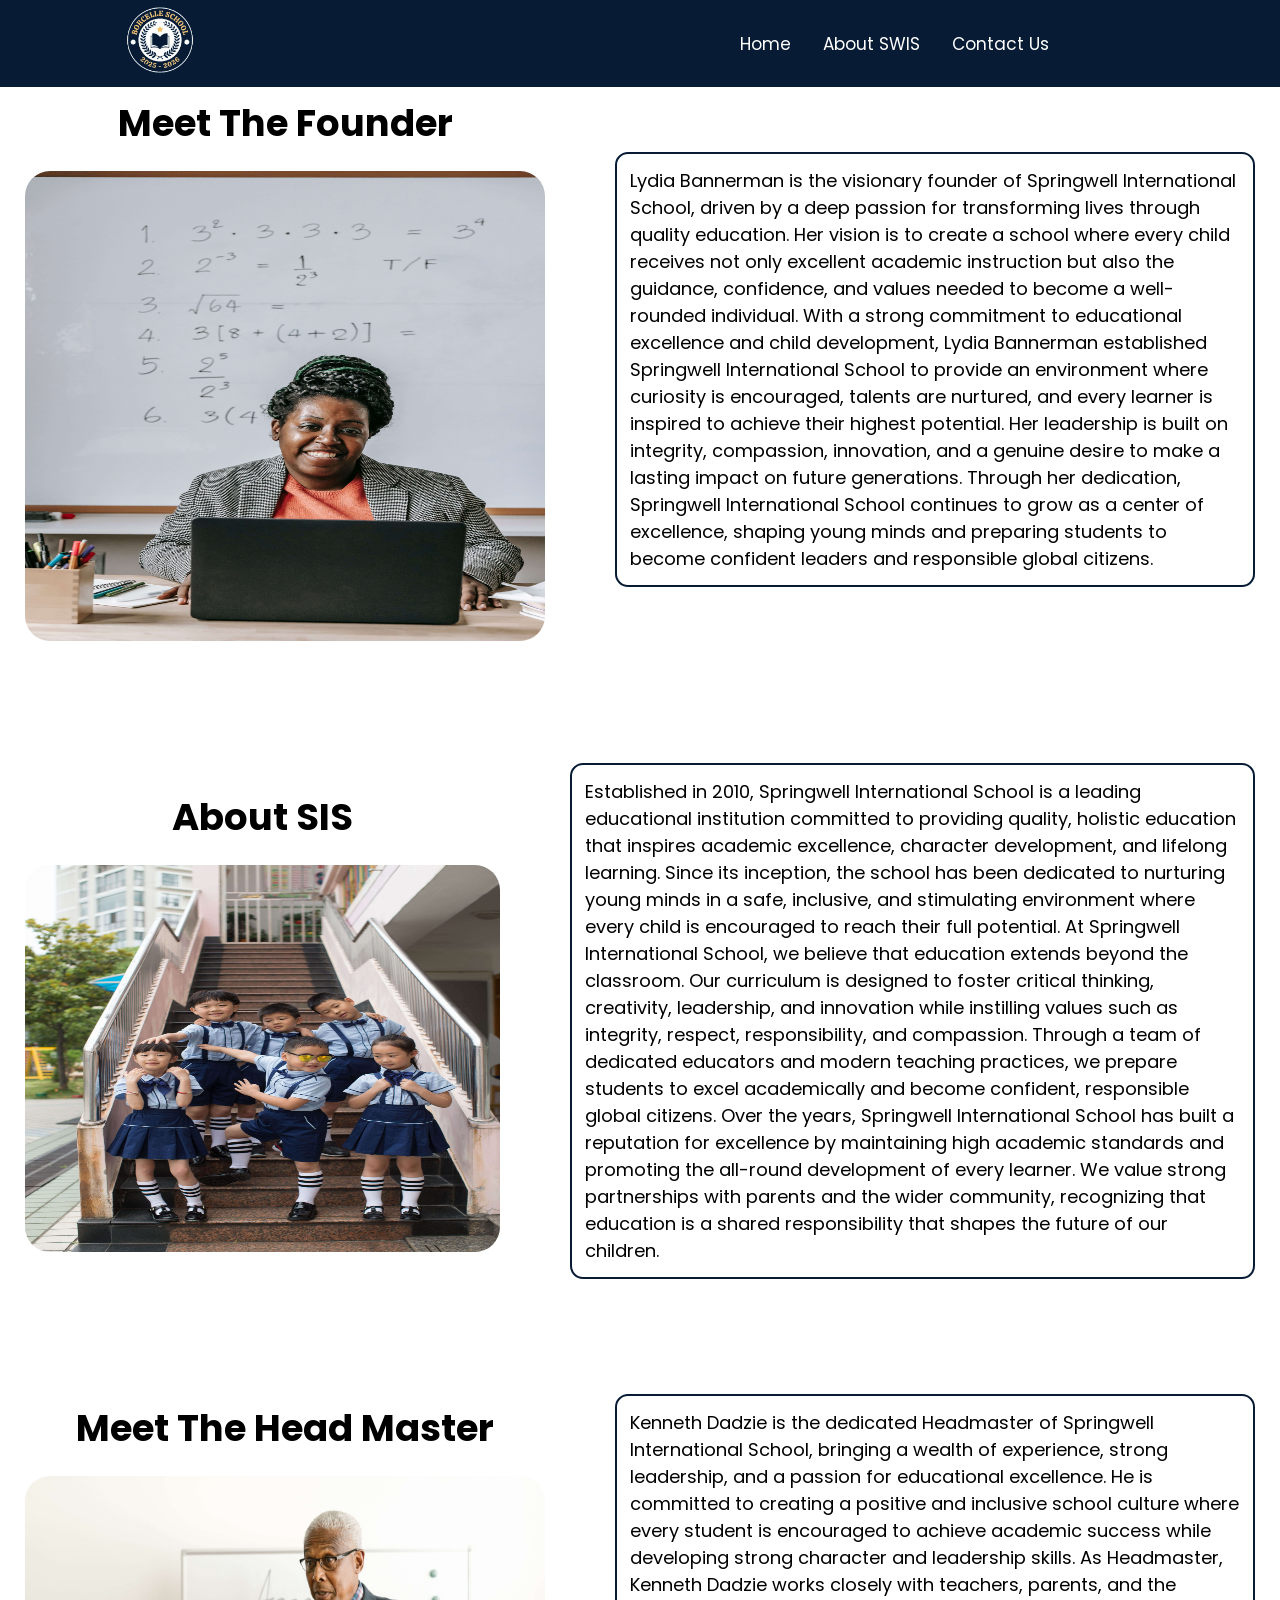
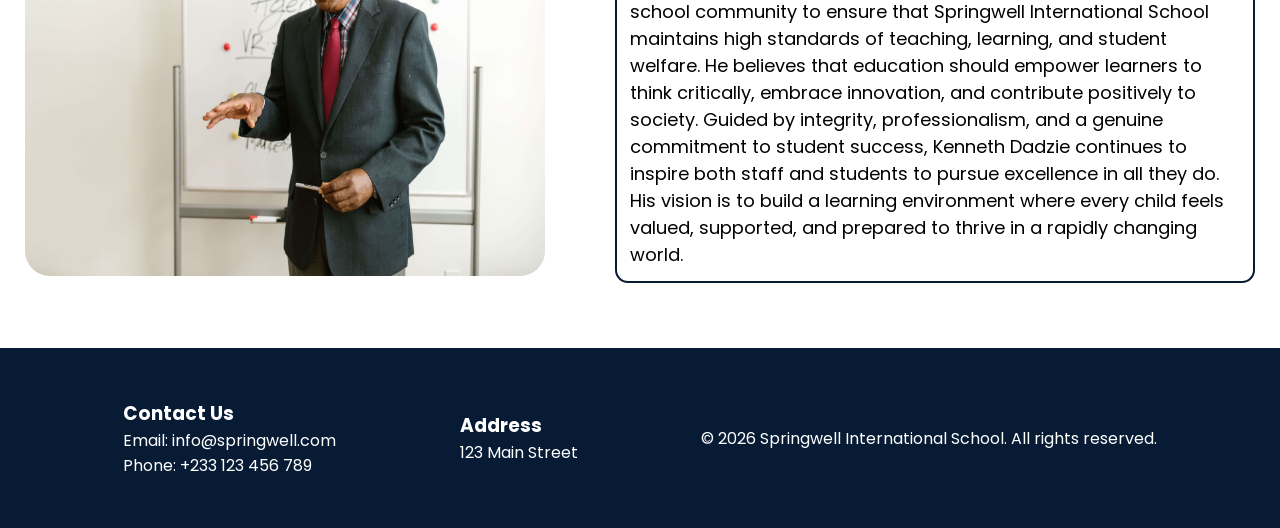
<file: about.html>
<!doctype html>
<html lang="en">
  <head>
    <meta charset="UTF-8" />
    <meta name="viewport" content="width=device-width, initial-scale=1.0" />
    <title>About SIS</title>
    <link rel="icon" type="image/x-icon" href="img/logo.favicon.ico" />
  </head>
  <body>
    <link rel="stylesheet" href="about.css" />
    <nav>
      <div class="log">
        <img class="logo" src="./img/logo-removebg.png" />
      </div>
      <div class="another">
        <ul class="menu-items">
          <li><a href="index.html">Home</a></li>
          <li><a href="about.html">About SWIS</a></li>
          <!-- <li><a href="student.html">Student Portal</a></li> -->
          <li><a href="contact.html">Contact Us</a></li>
        </ul>
        <button id="menuBtn">Menu</button>
      </div>
    </nav>
    <div class="hero">
      <div class="hero1">
        <h2>Meet The Founder</h2>
        <img class="founder" src="./img/founder.jpg" />
      </div>
      <div class="hero2">
        <p>
          Lydia Bannerman is the visionary founder of Springwell International
          School, driven by a deep passion for transforming lives through
          quality education. Her vision is to create a school where every child
          receives not only excellent academic instruction but also the
          guidance, confidence, and values needed to become a well-rounded
          individual. With a strong commitment to educational excellence and
          child development, Lydia Bannerman established Springwell
          International School to provide an environment where curiosity is
          encouraged, talents are nurtured, and every learner is inspired to
          achieve their highest potential. Her leadership is built on integrity,
          compassion, innovation, and a genuine desire to make a lasting impact
          on future generations. Through her dedication, Springwell
          International School continues to grow as a center of excellence,
          shaping young minds and preparing students to become confident leaders
          and responsible global citizens.
        </p>
      </div>
    </div>
    <div class="hero">
      <div class="hero1">
        <h2>About SIS</h2>
        <img class="kids" src="./img/kids.jpg" loading="lazy" />
      </div>
      <div class="hero2">
        <p>
          Established in 2010, Springwell International School is a leading
          educational institution committed to providing quality, holistic
          education that inspires academic excellence, character development,
          and lifelong learning. Since its inception, the school has been
          dedicated to nurturing young minds in a safe, inclusive, and
          stimulating environment where every child is encouraged to reach their
          full potential. At Springwell International School, we believe that
          education extends beyond the classroom. Our curriculum is designed to
          foster critical thinking, creativity, leadership, and innovation while
          instilling values such as integrity, respect, responsibility, and
          compassion. Through a team of dedicated educators and modern teaching
          practices, we prepare students to excel academically and become
          confident, responsible global citizens. Over the years, Springwell
          International School has built a reputation for excellence by
          maintaining high academic standards and promoting the all-round
          development of every learner. We value strong partnerships with
          parents and the wider community, recognizing that education is a
          shared responsibility that shapes the future of our children.
        </p>
      </div>
    </div>
    <div class="hero">
      <div class="hero1">
        <h2>Meet The Head Master</h2>
        <img class="head" src="./img/head.jpg" />
      </div>
      <div class="hero2">
        <p>
          Kenneth Dadzie is the dedicated Headmaster of Springwell International
          School, bringing a wealth of experience, strong leadership, and a
          passion for educational excellence. He is committed to creating a
          positive and inclusive school culture where every student is
          encouraged to achieve academic success while developing strong
          character and leadership skills. As Headmaster, Kenneth Dadzie works
          closely with teachers, parents, and the school community to ensure
          that Springwell International School maintains high standards of
          teaching, learning, and student welfare. He believes that education
          should empower learners to think critically, embrace innovation, and
          contribute positively to society. Guided by integrity,
          professionalism, and a genuine commitment to student success, Kenneth
          Dadzie continues to inspire both staff and students to pursue
          excellence in all they do. His vision is to build a learning
          environment where every child feels valued, supported, and prepared to
          thrive in a rapidly changing world.
        </p>
      </div>
    </div>

    <footer>
      <div class="ftt">
        <h3>Contact Us</h3>
        <p>Email: info@springwell.com</p>
        <p>Phone: +233 123 456 789</p>
      </div>
      <div class="ftt">
        <h3>Address</h3>
        <p>123 Main Street</p>
      </div>
      <p class="copy">
        &copy; 2026 Springwell International School. All rights reserved.
      </p>
    </footer>
    <script src="script.js"></script>
  </body>
</html>
</file>
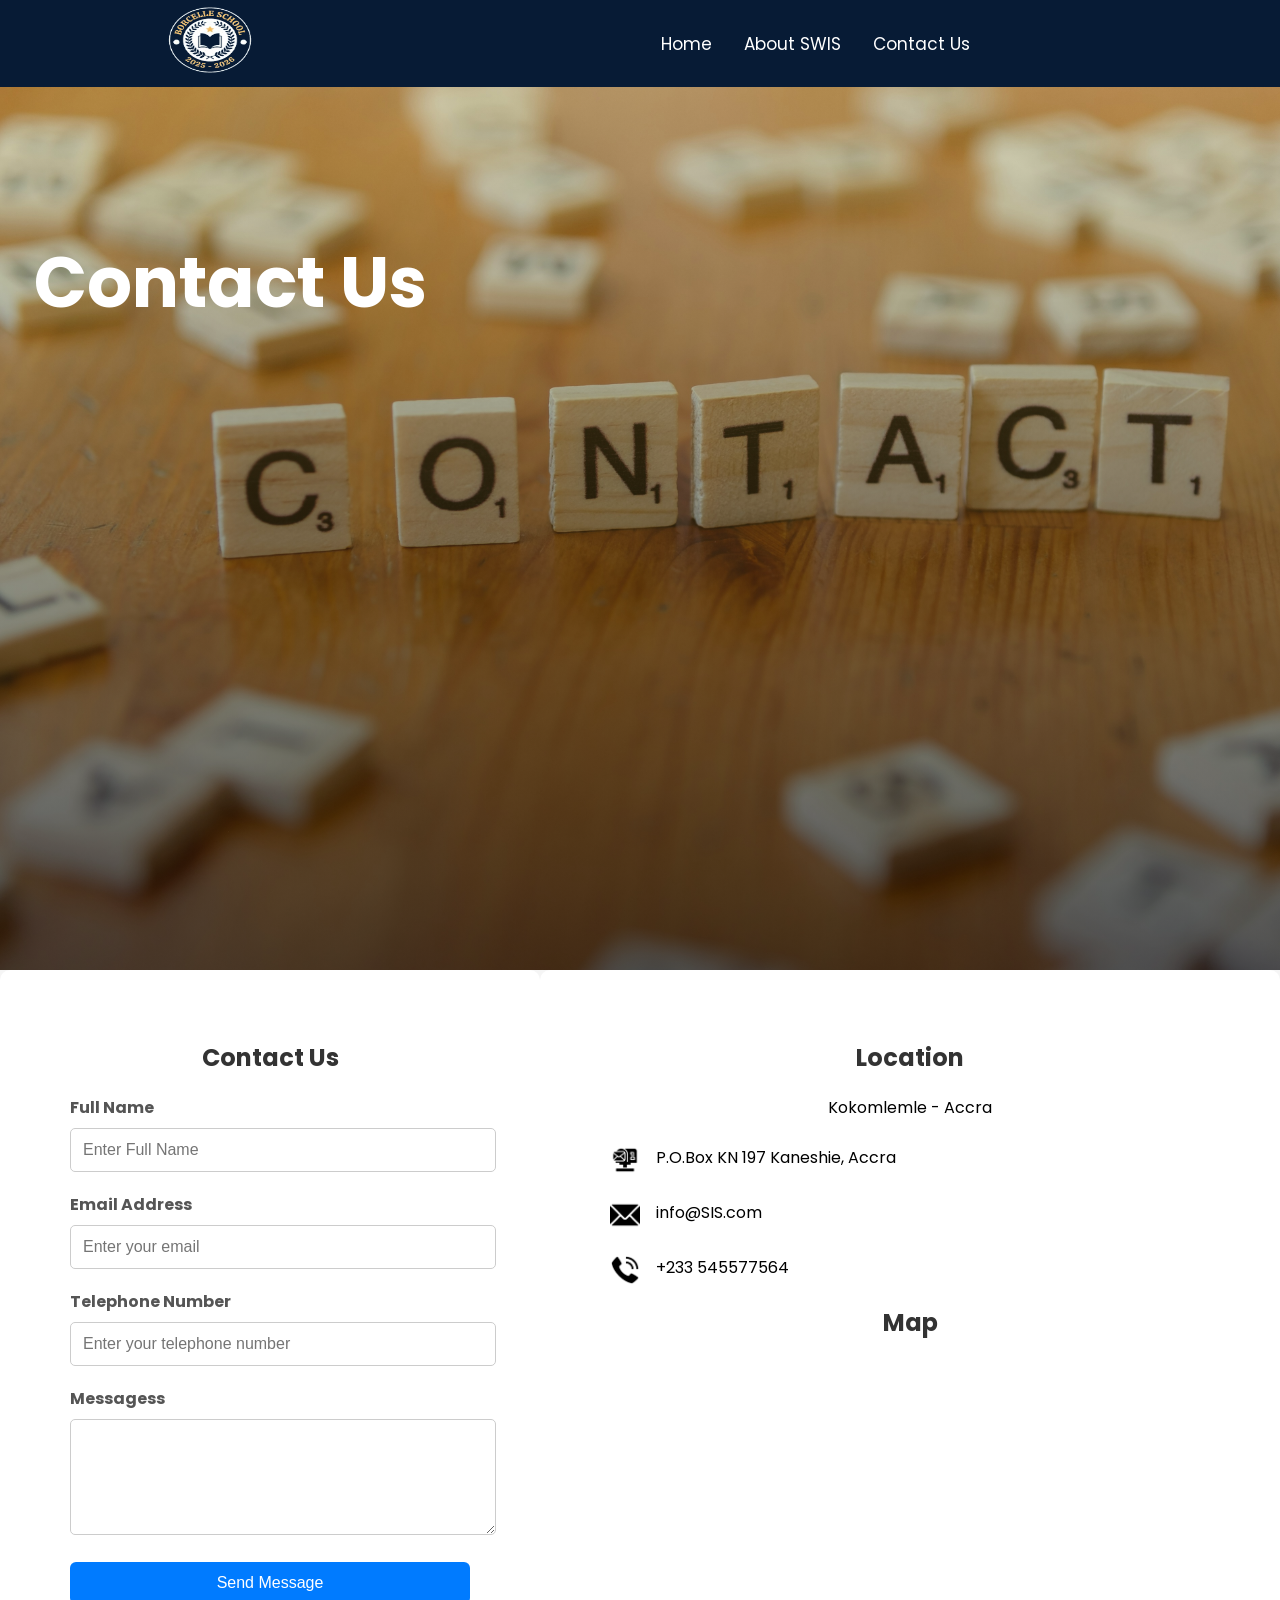
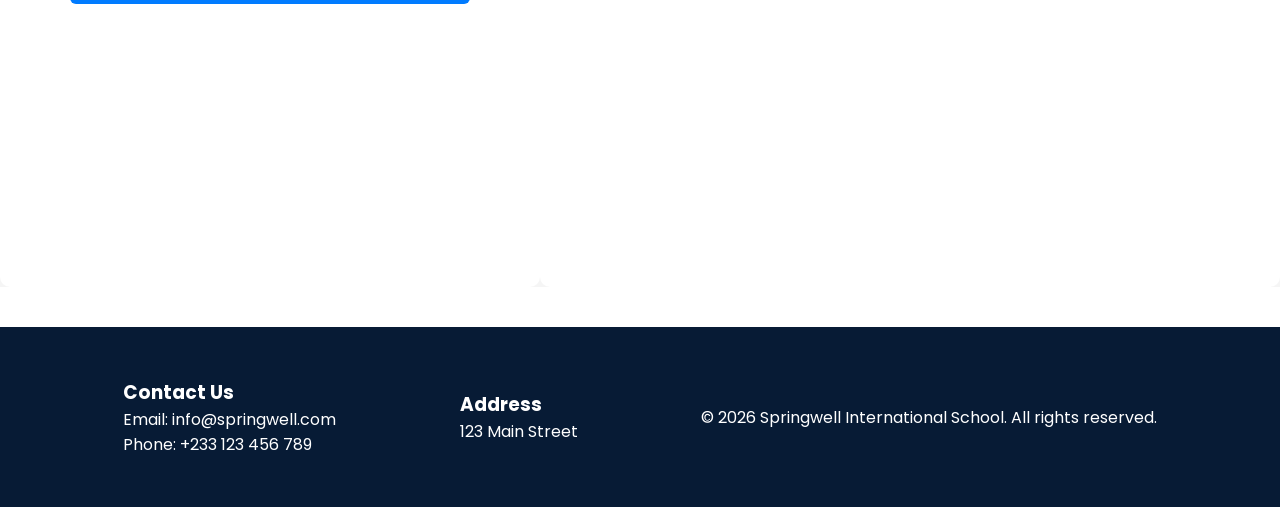
<file: contact.html>
<!doctype html>
<html lang="en">
  <head>
    <meta charset="UTF-8" />
    <meta name="viewport" content="width=device-width, initial-scale=1.0" />
    <title>Contact Us</title>
    <link rel="icon" type="image/x-icon" href="img/logo.favicon.ico" />
  </head>
  <body>
    <link rel="stylesheet" href="contact.css" />
    <nav>
      <div class="log">
        <img class="logo" src="./img/logo-removebg.png" />
      </div>
      <div class="another">
        <ul class="menu-items">
          <li><a href="index.html">Home</a></li>
          <li><a href="about.html">About SWIS</a></li>
          <!-- <li><a href="student.html">Student Portal</a></li> -->
          <li><a href="contact.html">Contact Us</a></li>
        </ul>
        <button id="menuBtn">Menu</button>
      </div>
    </nav>
    <div class="hero">
      <h2>Contact Us</h2>
    </div>
    <div class="contact-container">
      <form class="contact-form">
        <h2>Contact Us</h2>
        <label for="name">Full Name</label>
        <input type="text" id="name" placeholder="Enter Full Name" />
        <label for="email">Email Address</label>
        <input type="text" id="email" placeholder="Enter your email" />
        <label for="telephone">Telephone Number</label>
        <input
          type="number"
          id="name"
          placeholder="Enter your telephone number"
        />
        <label for="message">Messagess</label>
        <textarea type="text" id="messages" rows="5"></textarea>

        <button type="submit">Send Message</button>
      </form>
      <div class="right">
        <div class="loc">
          <h2>Location</h2>
          <p>Kokomlemle - Accra</p>
        </div>
        <div class="tele">
          <img class="telephone" src="./img/mailbox.png" />
          <p>P.O.Box KN 197 Kaneshie, Accra</p>
        </div>
        <div class="tele">
          <img class="telephone" src="./img/email.png" />
          <p>info@SIS.com</p>
        </div>
        <div class="tele">
          <img class="telephone" src="./img/telephone.png" />
          <p>+233 545577564</p>
        </div>
        <div class="map">
          <h2>Map</h2>
          <iframe
            src="https://www.google.com/maps/embed?pb=!1m18!1m12!1m3!1d3970.9688106965204!2d-0.21444162501472355!3d5.571629494408943!2m3!1f0!2f0!3f0!3m2!1i1024!2i768!4f13.1!3m3!1m2!1s0xfdf9bccc721229d%3A0xad1db2d53ced7b90!2sSpringwell%20Int%20School%20Ghana%20(SWIS)!5e0!3m2!1sen!2sgh!4v1785933659365!5m2!1sen!2sgh"
            width="600"
            height="450"
            style="border: 0"
            allowfullscreen=""
            loading="lazy"
            referrerpolicy="strict-origin-when-cross-origin"
          ></iframe>
        </div>
      </div>
    </div>
    <footer>
      <div class="ftt">
        <h3>Contact Us</h3>
        <p>Email: info@springwell.com</p>
        <p>Phone: +233 123 456 789</p>
      </div>
      <div class="ftt">
        <h3>Address</h3>
        <p>123 Main Street</p>
      </div>
      <p class="copy">
        &copy; 2026 Springwell International School. All rights reserved.
      </p>
    </footer>
    <script src="script.js"></script>
  </body>
</html>
</file>
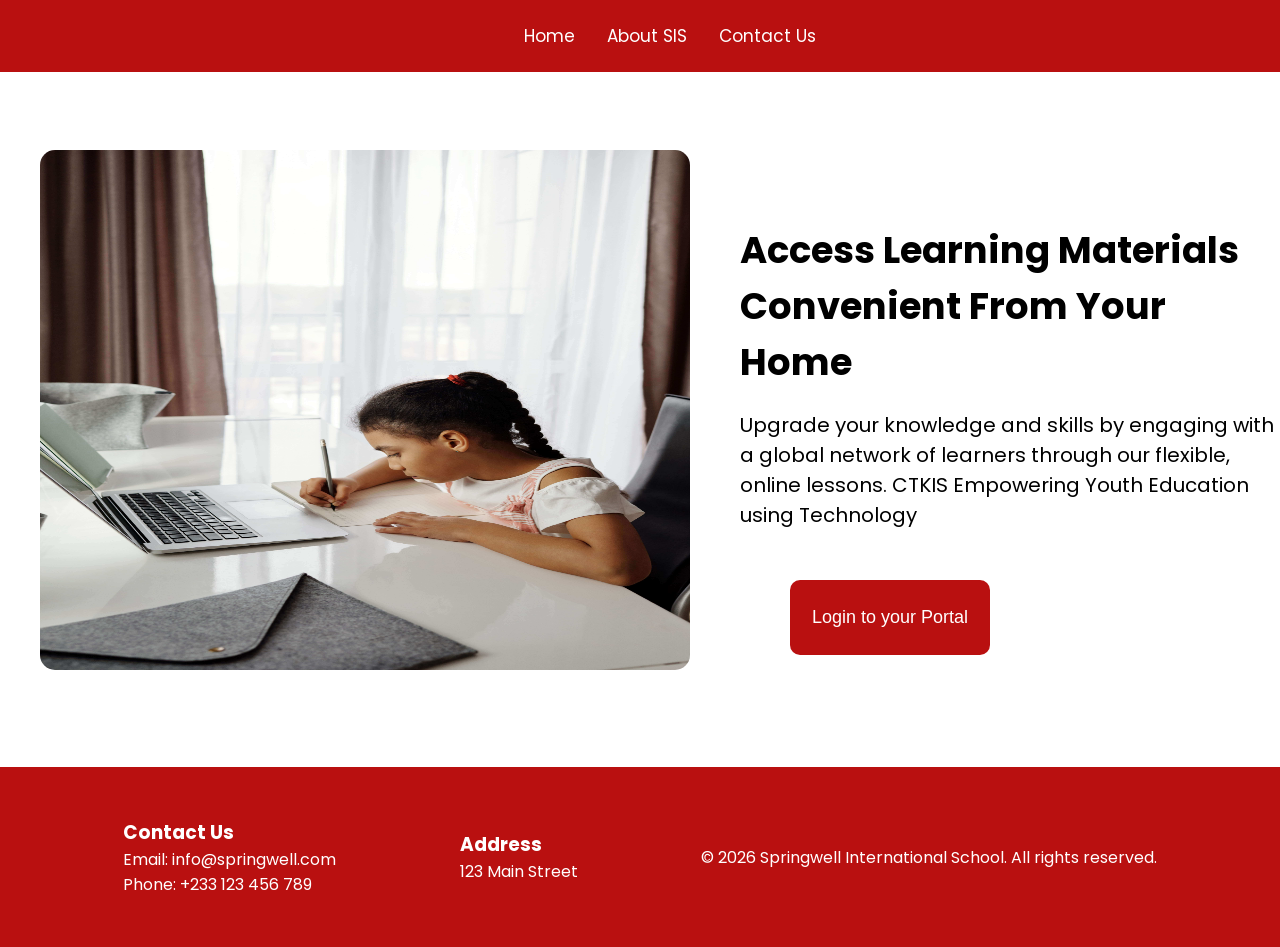
<file: student.html>
<!doctype html>
<html lang="en">
  <head>
    <meta charset="UTF-8" />
    <meta name="viewport" content="width=device-width, initial-scale=1.0" />
    <title>Student Portal</title>
  </head>
  <body>
    <link rel="stylesheet" href="student.css" />
    <nav>
      <ul>
        <li><a href="index.html">Home</a></li>
        <li><a href="about.html">About SIS</a></li>
        <!-- <li><a href="student.html">Student Portal</a></li> -->
        <li><a href="contact.html">Contact Us</a></li>
      </ul>
    </nav>
    <div class="hero">
      <div class="hero1">
        <img class="hero-image" src="./img/rename.jpg" />
      </div>
      <div class="hero2">
        <h2>Access Learning Materials Convenient From Your Home</h2>
        <p>
          Upgrade your knowledge and skills by engaging with a global network of
          learners through our flexible, online lessons. CTKIS Empowering Youth
          Education using Technology
        </p>
        <button class="portal">Login to your Portal</button>
      </div>
    </div>
    <footer>
      <div class="ftt">
        <h3>Contact Us</h3>
        <p>Email: info@springwell.com</p>
        <p>Phone: +233 123 456 789</p>
      </div>
      <div class="ftt">
        <h3>Address</h3>
        <p>123 Main Street</p>
      </div>
      <p class="copy">
        &copy; 2026 Springwell International School. All rights reserved.
      </p>
    </footer>
  </body>
</html>
</file>
<file: about.css>
@import url('https://fonts.googleapis.com/css2?family=Montserrat:ital,wght@0,100..900;1,100..900&family=Open+Sans:ital,wght@0,300..800;1,300..800&family=Poppins:ital,wght@0,100;0,200;0,300;0,400;0,500;0,600;0,700;0,800;0,900;1,100;1,200;1,300;1,400;1,500;1,600;1,700;1,800;1,900&family=Rubik:ital,wght@0,300..900;1,300..900&display=swap');

body{
    font-family: "Poppins", sans-serif;
}

*{
    padding:0;
    margin:0;
}
nav{
    display: flex;
    gap: 300px;
    position:fixed;
    background-color:#071B35;
    width:100%;
    top: 0;
    justify-content: space-between;
    align-items: center;
    
}
.logo{
    width: 80px;
    height:80px;
    margin-left: 120px;
    object-fit: cover;
}
#menuBtn {
    padding: 10px;
    cursor:pointer;
    font-weight: bold;
    display: none
}
.another{
    margin-right: 200px;
}
ul{
    display: flex;
    list-style-type: none;
    margin-left: 60px;
    padding: 15px;
   
}
ul li a{
    padding:8px 16px;
    text-decoration: none;
    display: block;
    /* margin-top: 20px; */
    text-align: center;
    font-size: 17px;
    color:white;
    
}
footer{
    background-color:#071B35;
    display: flex;
    justify-content: space-evenly;
    align-items: center;
    margin-top: 40px;
    height: 180px;
}
.ftt h3,.ftt p{
color:white;
}
.copy{
    color:white;
}
.hero{
    display:flex;
    margin-top: 50px;
    justify-content: center;
    align-items: center;
}
.hero1{
    padding:25px;
}
.hero1 h2{
    font-size: 37px;
    margin-top: 20px;
    margin-bottom: 20px;
    text-align: center;
}
.founder{
    width: 520px;
    height: 470px;
    border-radius: 25px;
    /* margin-top: 20px; */
}
.hero2{
    padding:25px;
    margin-left: 20px;
    display:flex;
    justify-content: center;
    align-items: center;
    
}
.hero2 p{
    font-size: 18px;
    margin-top: 15px;
    border:2px solid #071B35;
    border-radius: 13px;
    padding:13px;
}
.head{
     width: 520px;
    height: 400px;
    border-radius: 25px;
}
.kids{
     width: 475px;
    height: 387px;
    border-radius: 25px;
}
@media screen and (min-width:1114px) and (max-width:1200px) {
   
}
 @media screen and (min-width:832px) and (max-width:1113px) {
    nav{
        gap:20px;
    }
   .logo {
    margin-left: 35px;
}
.another {
    margin-right: 15px;
}
.menu-items {
    display: none;
    position: fixed;
    background: rgba(0, 0, 0, 0.8);
    backdrop-filter: blur(3px);
    height: 23vh;
    top: 82px;
    right: 0;
    bottom: 0px;
    width: 100%
   }
   .menu-items a{
    font-size: 25px;
   }
   .menu-items.active {
   display: block;
   }
   #menuBtn {
    display: block;
    margin-right: 35px;
    
   }

    .hero{
    display:flex;
    flex-wrap: wrap;
    margin-top: 28px;
    justify-content: center;
    align-items: center;
}
.hero1 h2{
    margin-top: 60px;
}
.founder{
    width: 750px;
    height: 650px;
    border-radius: 20px;
    /* margin-top: 20px; */
}
.kids{
    width: 750px;
    height: 650px;
    border-radius: 20px;
    /* margin-top: 20px; */
}
.head{
    width: 750px;
    height: 650px;
    border-radius: 20px;
    /* margin-top: 20px; */
}
footer{
    background-color:#071B35;
    display: block;
    justify-content:center;
    align-items: center;
    margin-top: 40px;
    width: fit-content;
    height:150px;
    gap: 5px;
    width:100%;



}

.ftt h3,.ftt p,.copy{
color:white;
font-size: 12px;
text-align: center;

}
 }
 @media screen and (min-width:761px) and (max-width:830px) {
   
.logo {
    margin-left: 35px;
}
.another {
    margin-right: 0px;
}
.menu-items {
    display: none;
    position: fixed;
    background: rgba(0, 0, 0, 0.8);
    backdrop-filter: blur(3px);
    height: 23vh;
    top: 82px;
    right: 0;
    bottom: 0px;
    width: 100%
   }
   .menu-items a{
    font-size: 25px;
   }
   .menu-items.active {
   display: block;
   }
   #menuBtn {
    display: block;
    margin-right: 35px;
    
   }
      .hero{
    display:flex;
    flex-wrap: wrap;
    margin-top: 28px;
    justify-content: center;
    align-items: center;
    margin-top:50px;
    
}
.founder{
    width: 700px;
    height: 600px;
    border-radius: 20px;
    /* margin-top: 20px; */
}
.kids{
    width: 700px;
    height: 600px;
    border-radius: 20px;
    /* margin-top: 20px; */
}
.head{
    width: 700px;
    height: 600px;
    border-radius: 20px;
    /* margin-top: 20px; */
}
footer{
    background-color:#071B35;
    display: block;
    justify-content:center;
    align-items: center;
    margin-top: 40px;
    width: fit-content;
    height:150px;
    gap: 5px;
    width:100%;



}

.ftt h3,.ftt p,.copy{
color:white;
font-size: 12px;
text-align: center;

}
  }
    @media screen and (min-width:300px) and (max-width:760px) {
   nav{
    width:100%;
    justify-content: space-between;
    gap:200px;
   }
   .logo {
    width: 60px;
    height: 60px;
    margin-left: 25px;
   }
   .another {
    margin-right: 0px;
}
   ul{
    margin-left: 30px;
    padding: 5px;
   }
   .menu-items {
    display: none;
    position: fixed;
    background: rgba(0, 0, 0, 0.8);
    backdrop-filter: blur(3px);
    height: 23vh;
    top: 90px;
    right: 0;
    bottom: 0px;
    width: 100%
   }
   .menu-items.active {
   display: block;
   }
   #menuBtn {
    display: block;
    margin-right: 25px;
   }
   .hero{
    display:flex;
    flex-wrap: wrap;
    margin-top: 28px;
    justify-content: center;
    align-items: center;
    margin-top: 50px;
}
.hero1{
    padding:10px;
}
.hero1 h2{
    font-size: 23px;
}
.founder{
    width: 350px;
    height: 250px;
    border-radius: 20px;
    /* margin-top: 20px; */
}

.kids{
    width: 350px;
    height: 250px;
    border-radius: 20px;
    /* margin-top: 20px; */
}
.head{
    width: 350px;
    height: 250px;
    border-radius: 20px;
    /* margin-top: 20px; */
}
footer{
    background-color:#071B35;
    display: block;
    justify-content:center;
    align-items: center;
    margin-top: 40px;
    width: fit-content;
    height:150px;
    gap: 5px;
    width:100%;



}

.ftt h3,.ftt p,.copy{
color:white;
font-size: 12px;
text-align: center;

}
}
</file>
<file: contact.css>
@import url('https://fonts.googleapis.com/css2?family=Montserrat:ital,wght@0,100..900;1,100..900&family=Open+Sans:ital,wght@0,300..800;1,300..800&family=Poppins:ital,wght@0,100;0,200;0,300;0,400;0,500;0,600;0,700;0,800;0,900;1,100;1,200;1,300;1,400;1,500;1,600;1,700;1,800;1,900&family=Rubik:ital,wght@0,300..900;1,300..900&display=swap');

body{
    font-family: "Poppins", sans-serif;
}

*{
    padding:0;
    margin:0;
}
nav{
    display: flex;
    gap: 300px;
    position:fixed;
    background-color:#071B35;
    width:100%;
    top: 0;
    justify-content: center;
    align-items: center;
    

    
    
    
}
.logo{
    width: 120px;
    height:80px;
    margin-left: 120px;
    object-fit: center;
}
#menuBtn {
    padding: 10px;
    cursor:pointer;
    font-weight: bold;
    display: none;
    color: black;
    background-color: white;
}
.another{
    margin-right: 250px;
}
ul{
    display: flex;
    list-style-type: none;
    margin-left: 60px;
    padding: 15px;
   
}
ul li a{
    padding:8px 16px;
    text-decoration: none;
    display: block;
    /* margin-top: 20px; */
    text-align: center;
    font-size: 17px;
    color:white;
}
.hero{
    margin-top: 70px;
    background: linear-gradient(rgba(239, 212, 79, 0.253), rgba(0, 0, 0, 0.6)), url("./img/contact.jpg");
    background-size: cover;
    height: 100vh;
    width:100%;
}

.hero h2{
 padding-top: 160px;
    font-size: 70px;
    color:white;
    margin-left:34px;
}
.contact-container{

    display: flex;
    background-color: #F5F5F5;
}
.contact-form{
    background: #fff;
    padding:70px;
    border-radius:10px;
    width:50%;
}
.contact-form h2{
    text-align: center;
    margin-bottom: 20px;
    color:#333;
}
.contact-form label{
    display:block;
    margin-bottom: 8px;
    font-weight: bold;
    color:#555;
}
 .contact-form input,
 .contact-form textarea{
    width:100%;
    padding:12px;
    margin-bottom:20px;
    border:1px solid #ccc;
    font-size:16px;
    outline:none;
    transition:border-color 0.3s;
    border-radius: 5px;
    
 }
 .contact-form input:focus,
 .contact-form textarea:focus{
    border-color: #007BFF;
 }
 .contact-form textarea{
    resize:vertical;
 }
 button{
width:100%;
padding:12px;
background: #007BFF;
color:white;
border:none;
border-radius:6px;
font-size:16px;
cursor:pointer;
transition:background 0.3s;
 }
 button:hover{
    background:#0056b3;
 }
 .right{
    background: #fff;
    padding:70px;
    border-radius:10px;
    /* box-shadow: 0 4px 12px rgba(0,0,0,0.1); */
    width:50%;
 }
 .right h2{
     text-align: center;
    margin-bottom: 20px;
    color:#333;
 }
 .right p{
    text-align: center;
    font-size: 16px;
 }
 .tele{
display: flex;
gap: 16px;
margin-top: 25px;
 }
 .telephone{
    width:30px;
    height:30px;
 }
 .map{
    margin-top: 20px;
 }
 .map h2{
      text-align: center;
    margin-bottom: 20px;
    color:#333;
 }
footer{
    background-color:#071B35;
    display: flex;
    justify-content: space-evenly;
    align-items: center;
    margin-top: 40px;
    height: 180px;
}
.ftt h3,.ftt p{
color:white;
}
.copy{
    color:white;
}
@media screen and (min-width:832px) and (max-width:1113px) {
    nav{
    width:100%;
    justify-content: space-between;
    gap:160px;
   }
    .logo {
    width: 60px;
    height: 60px;
    margin-left: 20px;
    object-fit: cover;
   }
   .another {
    margin-right: 0px;
}
   
   .menu-items {
    display: none;
    position: fixed;
    background: rgba(0, 0, 0, 0.8);
    backdrop-filter: blur(3px);
    height: 23vh;
    top: 60px;
    right: 0;
    bottom: 0px;
    width: 100%;
   }
   .menu-items a{
    font-size: 25px;
   }
.menu-items.active {
   display: block;
   }
   #menuBtn {
    display: block;
    margin-right:20px;
    width:fit-content;
   }
   .hero{
    margin-top: 60px;
   }
    .contact-container{

    display: flex;
    flex-wrap: wrap;
    background-color: #F5F5F5;
}
.contact-form{
    background: #fff;
    padding:40px;
    border-radius:10px;
    width:100%;
    
}
.right{
    background: #fff;
    padding:30px;
    border-radius:10px;
    /* box-shadow: 0 4px 12px rgba(0,0,0,0.1); */
    width:100%;
 }
 .map h2{
    text-align: center;
 }
.map{
    margin-left:50px ;
   
    
    margin-top: 30px;
 }
 .ftt h3,.ftt p,.copy{
color:white;
font-size: 12px;
text-align: center;

}
 footer{
    background-color:#071B35;
    display: block;
    justify-content:center;
    align-items: center;
    margin-top: 40px;
    width: fit-content;
    height:150px;
    gap: 5px;
    width:100%;



}
 }
 @media screen and (min-width:761px) and (max-width:830px) {
    nav{
    width:100%;
    justify-content: space-between;
    gap:160px;
   }
    .logo {
    width: 60px;
    height: 60px;
    margin-left: 20px;
    object-fit: cover;
   }
   .another {
    margin-right: 0px;
}
   
   .menu-items {
    display: none;
    position: fixed;
    background: rgba(0, 0, 0, 0.8);
    backdrop-filter: blur(3px);
    height: 23vh;
    top: 60px;
    right: 0;
    bottom: 0px;
    width: 100%;
   }
   .menu-items a{
    font-size: 25px;
   }
.menu-items.active {
   display: block;
   }
   #menuBtn {
    display: block;
    margin-right:20px;
    width:fit-content;
   }
       .contact-container{

    display: flex;
    flex-wrap: wrap;
    background-color: #F5F5F5;
}
.hero{
    margin-top:60px;
}
.contact-form{
    background: #fff;
    padding:40px;
    border-radius:10px;
    width:100%;
    
}
   .right{
    background: #fff;
    padding:70px;
    border-radius:10px;
    /* box-shadow: 0 4px 12px rgba(0,0,0,0.1); */
    width:100%;
 } 
 .map h2{
    text-align: center;
 }
.map{
    margin-left:50px ;
   
    width:450px;
    
    margin-top: 30px;
 }
 footer{
    background-color:#071B35;
    display: block;
    justify-content:center;
    align-items: center;
    margin-top: 40px;
    width: fit-content;
    height:150px;
    gap: 5px;
    width:100%;



}

.ftt h3,.ftt p,.copy{
color:white;
font-size: 12px;
text-align: center;

}
 }
 @media screen and (min-width:300px) and (max-width:760px) {
   nav{
    width:100%;
    justify-content: space-between;
    gap:160px;
   }
    .logo {
    width: 60px;
    height: 60px;
    margin-left: 20px;
    object-fit: cover;
   }
   .another {
    margin-right: 0px;
}
   
   .menu-items {
    display: none;
    position: fixed;
    background: rgba(0, 0, 0, 0.8);
    backdrop-filter: blur(3px);
    height: 23vh;
    top: 60px;
    right: 0;
    bottom: 0px;
    width: 100%;
   }
.menu-items.active {
   display: block;
   }
   #menuBtn {
    display: block;
    margin-right:20px;
    width:fit-content;
   }
   .hero{
    margin-top: 50px;
    background: linear-gradient(rgba(239, 212, 79, 0.253), rgba(0, 0, 0, 0.6)), url("./img/contact.jpg");
    background-size: cover;
    height:100vh;
    width:100%;
}
.hero h2{
 padding-top: 160px;
    font-size: 40px;
    color:white;
    margin-left:34px;
}
.contact-container{

    display: flex;
    flex-wrap: wrap;
    background-color: #F5F5F5;
}
.contact-form{
    background: #fff;
    padding:40px;
    border-radius:10px;
    width:100%;
    
}
.right{
    background: #fff;
    padding:30px;
    border-radius:10px;
    /* box-shadow: 0 4px 12px rgba(0,0,0,0.1); */
    width:83%;
 }

 .map{
    overflow-x: hidden;
    margin-top: 30px;
 }
 footer{
    background-color:#071B35;
    display: block;
    justify-content:center;
    align-items: center;
    margin-top: 40px;
    width: fit-content;
    height:150px;
    gap: 5px;
    width:100%;



}

.ftt h3,.ftt p,.copy{
color:white;
font-size: 12px;
text-align: center;

}
}
</file>
<file: student.css>
@import url('https://fonts.googleapis.com/css2?family=Montserrat:ital,wght@0,100..900;1,100..900&family=Open+Sans:ital,wght@0,300..800;1,300..800&family=Poppins:ital,wght@0,100;0,200;0,300;0,400;0,500;0,600;0,700;0,800;0,900;1,100;1,200;1,300;1,400;1,500;1,600;1,700;1,800;1,900&family=Rubik:ital,wght@0,300..900;1,300..900&display=swap');

body{
    font-family: "Poppins", sans-serif;
}

*{
    padding:0;
    margin:0;
}

nav{
    display: flex;
    gap: 300px;
    position:fixed;
    background-color:rgb(185, 16, 16);
    width:100%;
    top: 0;
    justify-content: center;
    align-items: center;
    
}

ul{
    display: flex;
    list-style-type: none;
    margin-left: 60px;
    padding: 15px;
   
}
ul li a{
    padding:8px 16px;
    text-decoration: none;
    display: block;
    /* margin-top: 20px; */
    text-align: center;
    font-size: 17px;
    color:white;
    
}
.hero{
    display:flex;
    margin-top: 100px;
   
    justify-content: center;
    align-items: center;
    gap: 50px;
}
.hero-image{
    width:650px;
    height:520px;
    margin-left: 40px;
    margin-bottom: 50px;
    margin-top: 50px;
    border-radius: 15px;
}
.hero2 h2{
    color:black;
    font-size: 37px;
    margin-top: 50px;
    margin-bottom: 20px;
}
.hero2 p{
    color:black;
    font-size: 20px;
    margin-bottom: 20px;
}
.portal{
    display:flex;
    justify-content: center;
    align-items: center;
    margin-left: 50px;
    margin-top: 50px;
    background-color: #B91010;
    color:white;
    width: 200px;
    height: 75px;
    border-radius: 10px;
    border: none;
    font-size: 18px;
    padding: 10px 20px;
}
footer{
    background-color:#B91010;
    display: flex;
    justify-content: space-evenly;
    align-items: center;
    margin-top: 40px;
    height: 180px;
}
.ftt h3,.ftt p{
color:white;
}
.copy{
    color:white;
}
</file>
